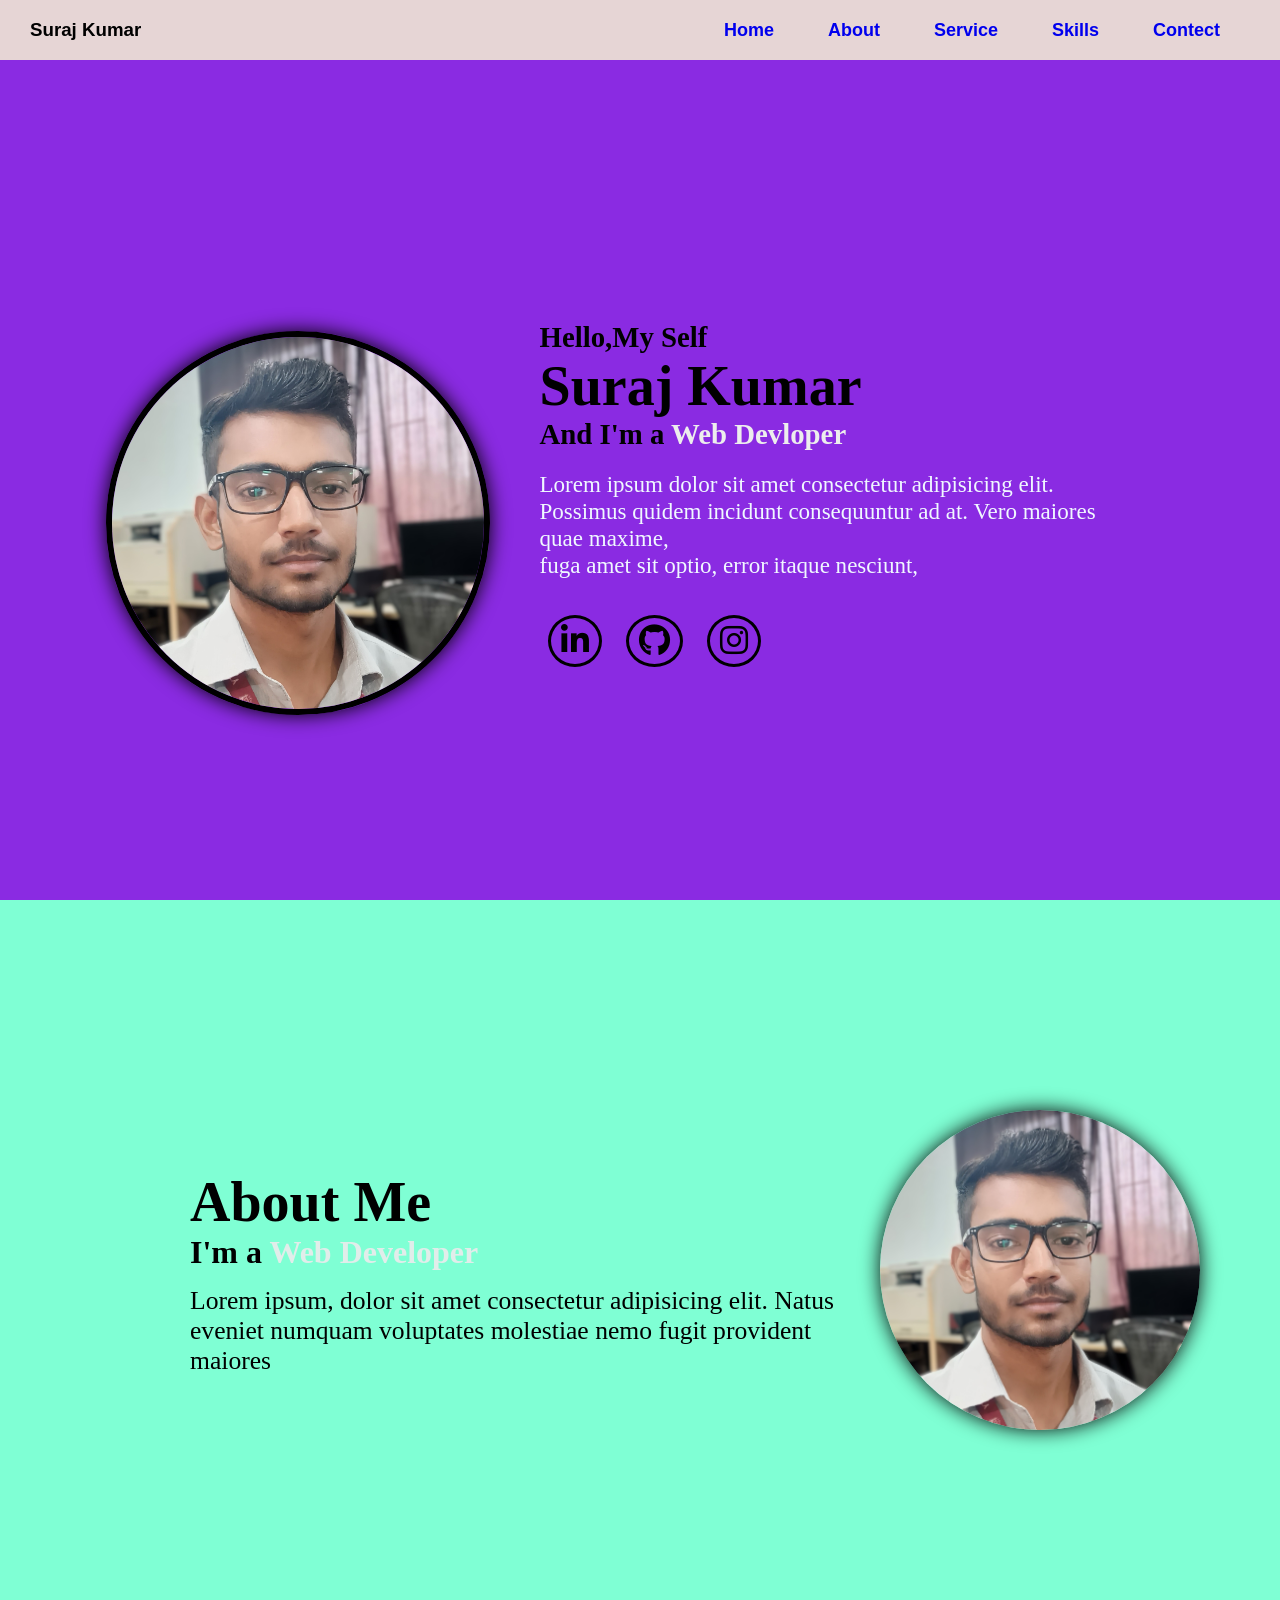
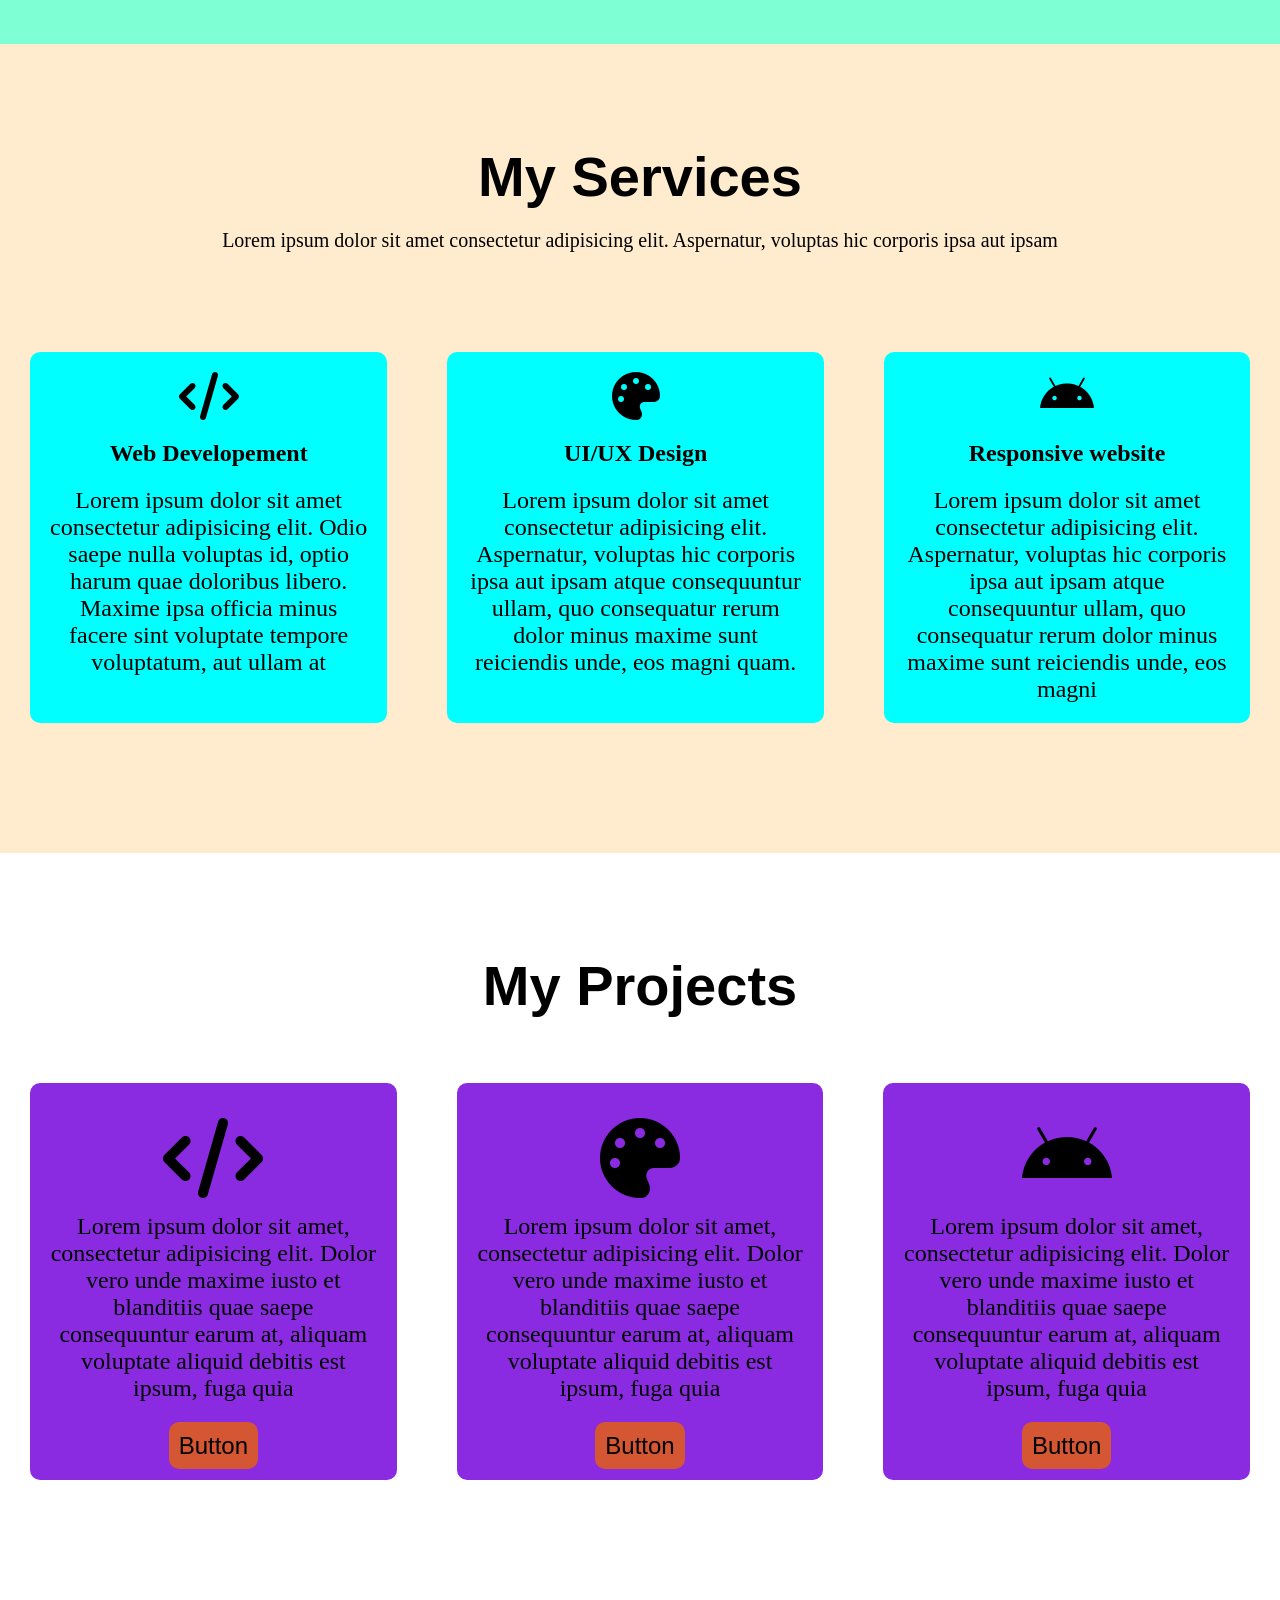
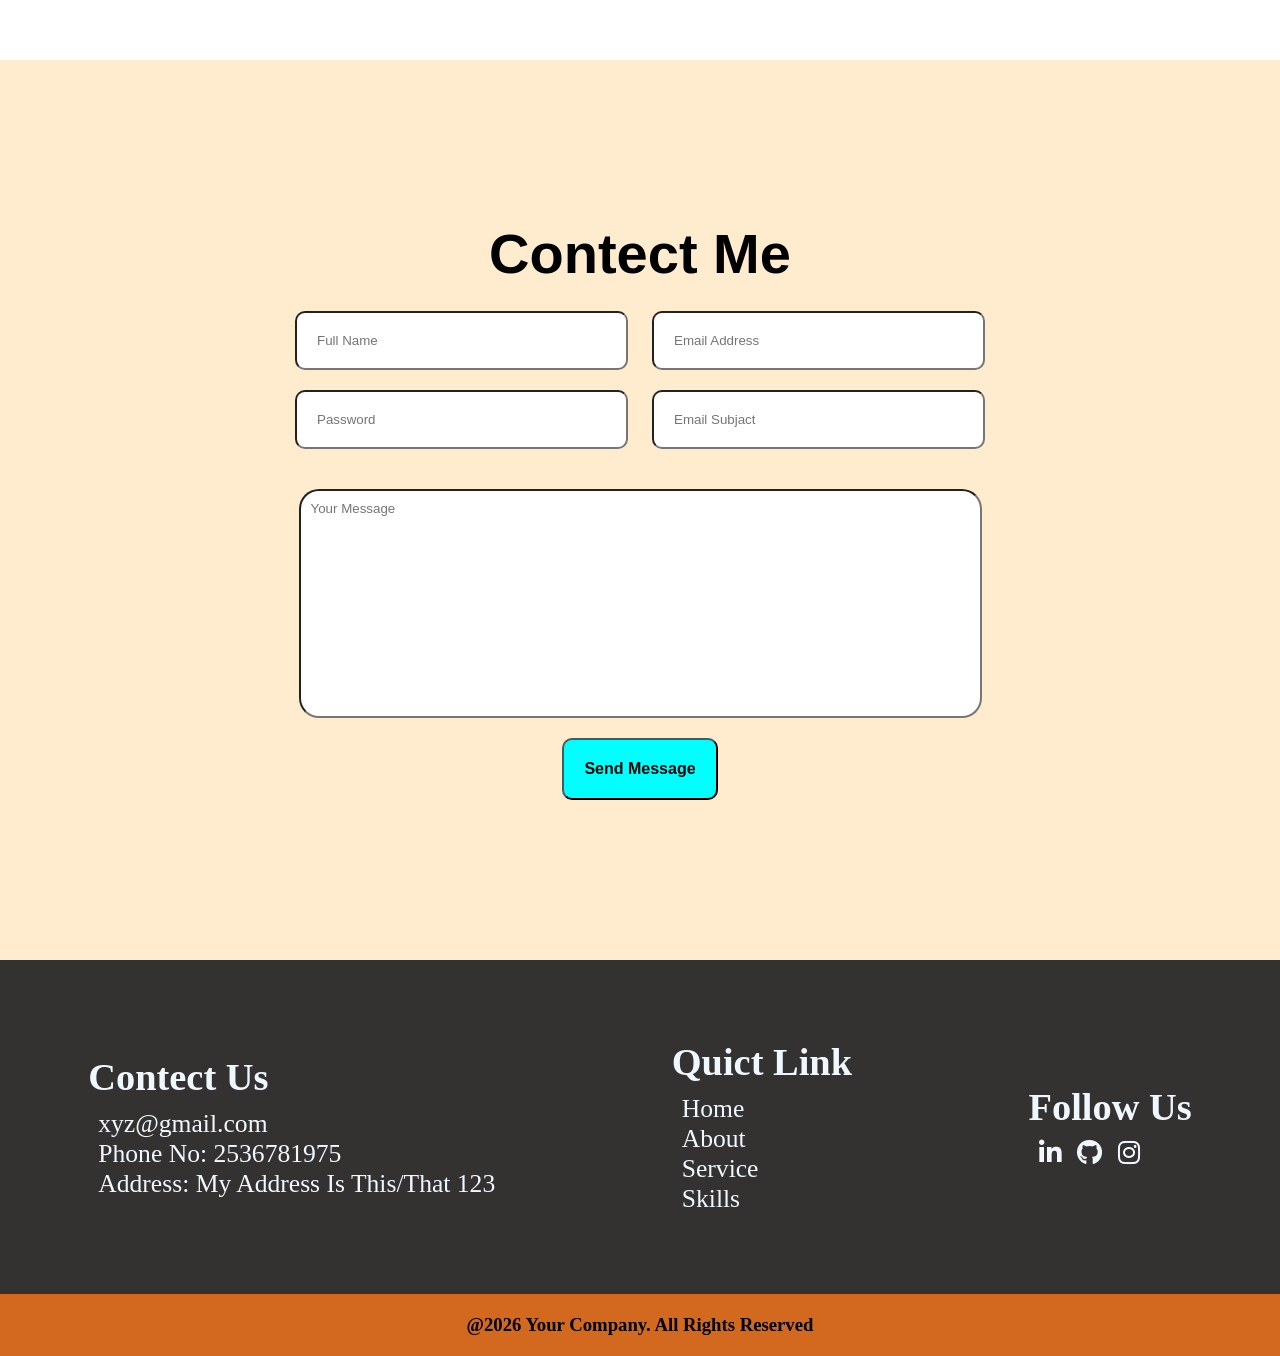
<file: index.html>
<!doctype html>
<html lang="en">
  <head>
    <meta charset="UTF-8" />
    <meta name="viewport" content="width=device-width, initial-scale=1.0" />
    <link rel="stylesheet" href="style.css" />
    <!-- <link
      href="https://fonts.googleapis.com/css2?family=Poppins:ital,wght@0,100;0,200;0,300;0,400;0,500;0,600;0,700;0,800;0,900;1,100;1,200;1,300;1,400;1,500;1,600;1,700;1,800;1,900&display=swap"
      rel="stylesheet"
    />
    <link
      href="https://cdn.boxicons.com/3.0.8/fonts/brands/boxicons-brands.min.css"
      rel="stylesheet"
    /> -->

    <link
      rel="stylesheet"
      href="https://cdnjs.cloudflare.com/ajax/libs/font-awesome/6.7.2/css/all.min.css"
    />
    <title>Document</title>
  </head>
  <body>
    <section class="header" id="header">
      <nav>
        <h1>Suraj Kumar</h1>
        <div class="nav-links">
          <ul id="close">
            <i
              class="fa fa-times"
              id="icon"
              onclick="closebtn()"
              aria-hidden="true"
            ></i>
            <li><a href="#header" onclick="closebtn()">Home</a></li>
            <li><a href="#course" onclick="closebtn()">About</a></li>
            <li><a href="#achivements" onclick="closebtn()">Service</a></li>
            <li><a href="#skills" onclick="closebtn()">Skills</a></li>
            <li><a href="#Contect" onclick="closebtn()">Contect</a></li>
          </ul>
        </div>
        <i
          class="fa fa-bars"
          id="icon2"
          onclick="openbtn()"
          aria-hidden="true"
        ></i>
      </nav>
    </section>
    <section class="hero-su">
      <div class="image">
        <img src="./IMgPortfolio2.jpg.jpeg" />
      </div>
      <div class="hero">
        <h2>Hello,My Self</h2>
        <h1>Suraj Kumar</h1>
        <h2>And I'm a <spam>Web Devloper</spam></h2>
        <p>
          Lorem ipsum dolor sit amet consectetur adipisicing elit. Possimus
          quidem incidunt consequuntur ad at. Vero maiores quae maxime,
          <br />fuga amet sit optio, error itaque nesciunt,
        </p>
        <div class="icon">
          <a
            href="https://www.linkedin.com/in/suraj-kumar-5aa345357/"
            target="_blank"
            rel="noopener noreferrer"
            ><i class="fa-brands fa-linkedin-in" id="icon3"></i
          ></a>
          <a
            href="https://github.com/SuryaDev-git"
            target="_blank"
            rel="noopener noreferrer"
            ><i class="fa-brands fa-github" id="icon4"></i
          ></a>
          <a><i class="fa-brands fa-instagram"></i></a>
        </div>
      </div>
    </section>

    <section class="course" id="course">
      <div class="about">
        <h1>About Me</h1>
        <h2>I'm a <spam>Web Developer</spam></h2>
        <p>
          Lorem ipsum, dolor sit amet consectetur adipisicing elit. Natus
          eveniet numquam voluptates molestiae nemo fugit provident maiores
        </p>
      </div>
      <div class="image2"><img src="./IMgPortfolio2.jpg.jpeg" /></div>
    </section>
    <section></section>
    <section class="achivements" id="achivements">
      <h1>My Services</h1>
      <p>
        Lorem ipsum dolor sit amet consectetur adipisicing elit. Aspernatur,
        voluptas hic corporis ipsa aut ipsam
      </p>
      <div class="achive-row">
        <div class="arow">
          <i class="fa-solid fa-code"></i>
          <h2>Web Developement</h2>
          <p>
            Lorem ipsum dolor sit amet consectetur adipisicing elit. Odio saepe
            nulla voluptas id, optio harum quae doloribus libero. Maxime ipsa
            officia minus facere sint voluptate tempore voluptatum, aut ullam at
          </p>
        </div>
        <div class="arow">
          <i class="fa-solid fa-palette"></i>
          <h2>UI/UX Design</h2>
          <p>
            Lorem ipsum dolor sit amet consectetur adipisicing elit. Aspernatur,
            voluptas hic corporis ipsa aut ipsam atque consequuntur ullam, quo
            consequatur rerum dolor minus maxime sunt reiciendis unde, eos magni
            quam.
          </p>
        </div>
        <div class="arow">
          <i class="fa-brands fa-android"></i>
          <h2>Responsive website</h2>
          <p>
            Lorem ipsum dolor sit amet consectetur adipisicing elit. Aspernatur,
            voluptas hic corporis ipsa aut ipsam atque consequuntur ullam, quo
            consequatur rerum dolor minus maxime sunt reiciendis unde, eos magni
          </p>
        </div>
      </div>
    </section>
    <section class="skills" id="skills">
      <h1>My Projects</h1>
      <div class="skill-card">
        <div class="cards">
          <label>
            <i class="fa-solid fa-code"></i>
          </label>
          <p>
            Lorem ipsum dolor sit amet, consectetur adipisicing elit. Dolor vero
            unde maxime iusto et blanditiis quae saepe consequuntur earum at,
            aliquam voluptate aliquid debitis est ipsum, fuga quia
          </p>
          <div class="button">
            <a><spam>Button</spam></a>
          </div>
        </div>
        <div class="cards">
          <label>
            <i class="fa-solid fa-palette"></i>
          </label>
          <p>
            Lorem ipsum dolor sit amet, consectetur adipisicing elit. Dolor vero
            unde maxime iusto et blanditiis quae saepe consequuntur earum at,
            aliquam voluptate aliquid debitis est ipsum, fuga quia
          </p>
          <div class="button">
            <a><spam>Button</spam></a>
          </div>
        </div>
        <div class="cards">
          <label>
            <i class="fa-brands fa-android"></i>
          </label>
          <p>
            Lorem ipsum dolor sit amet, consectetur adipisicing elit. Dolor vero
            unde maxime iusto et blanditiis quae saepe consequuntur earum at,
            aliquam voluptate aliquid debitis est ipsum, fuga quia
          </p>
          <div class="button">
            <a><spam>Button</spam></a>
          </div>
        </div>
      </div>
    </section>
    <section id="Contect">
      <div class="contect">
        <div class="details">
          <h1>Contect Me</h1>
          <form>
            <input type="text" placeholder="Full Name" />
            <input type="email" placeholder="Email Address" />
            <br />
            <input type="password" placeholder="Password" />
            <input type="email-Subject" placeholder="Email Subjact" />
          </form>
        </div>
        <div class="message">
          <input type="text" placeholder="Your Message" />
        </div>
        <button>Send Message</button>
      </div>
    </section>

    <section id="Contect">
      <div class="footer">
        <div class="footer-top">
          <div class="footer-content">
            <h2>Contect Us</h2>
            <p>xyz@gmail.com</p>
            <p>Phone No: 2536781975</p>
            <p>Address: My Address Is This/That 123</p>
          </div>
          <div class="footer-content">
            <h2>Quict Link</h2>
            <p>Home</p>
            <p>About</p>
            <p>Service</p>
            <p>Skills</p>
          </div>
          <div class="footer-content">
            <h2>Follow Us</h2>
            <a><i class="fa-brands fa-linkedin-in" id="icon3"></i></a>
            <a><i class="fa-brands fa-github" id="icon4"></i></a>
            <a><i class="fa-brands fa-instagram"></i></a>
          </div>
        </div>
        <div class="footer-bottom">
          <h3>@2026 Your Company. All Rights Reserved</h3>
        </div>
      </div>
    </section>
    <script>
      let close = document.getElementById("close");
      let open = document.getElementById("close");

      function openbtn() {
        open.style.right = "0";
      }
      function closebtn() {
        close.style.right = "-200px";
      }
    </script>
  </body>
</html>
</file>
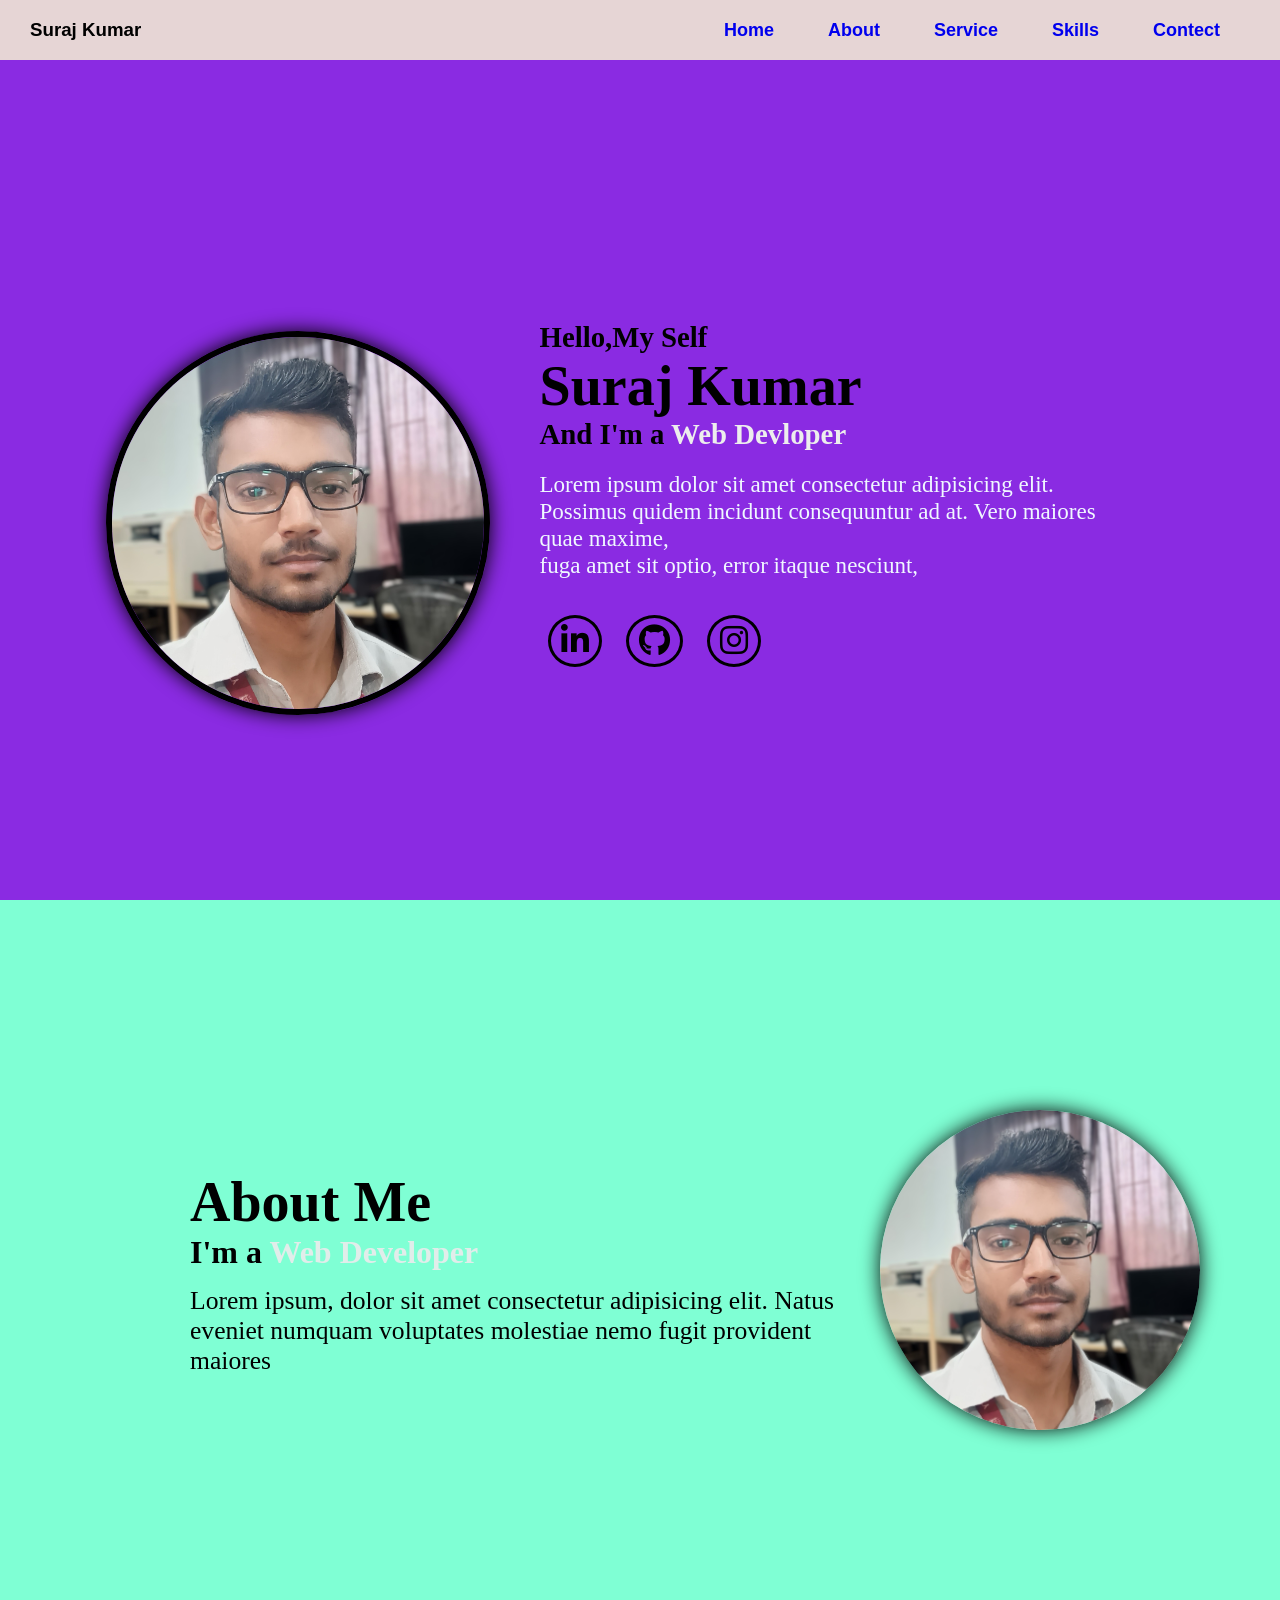
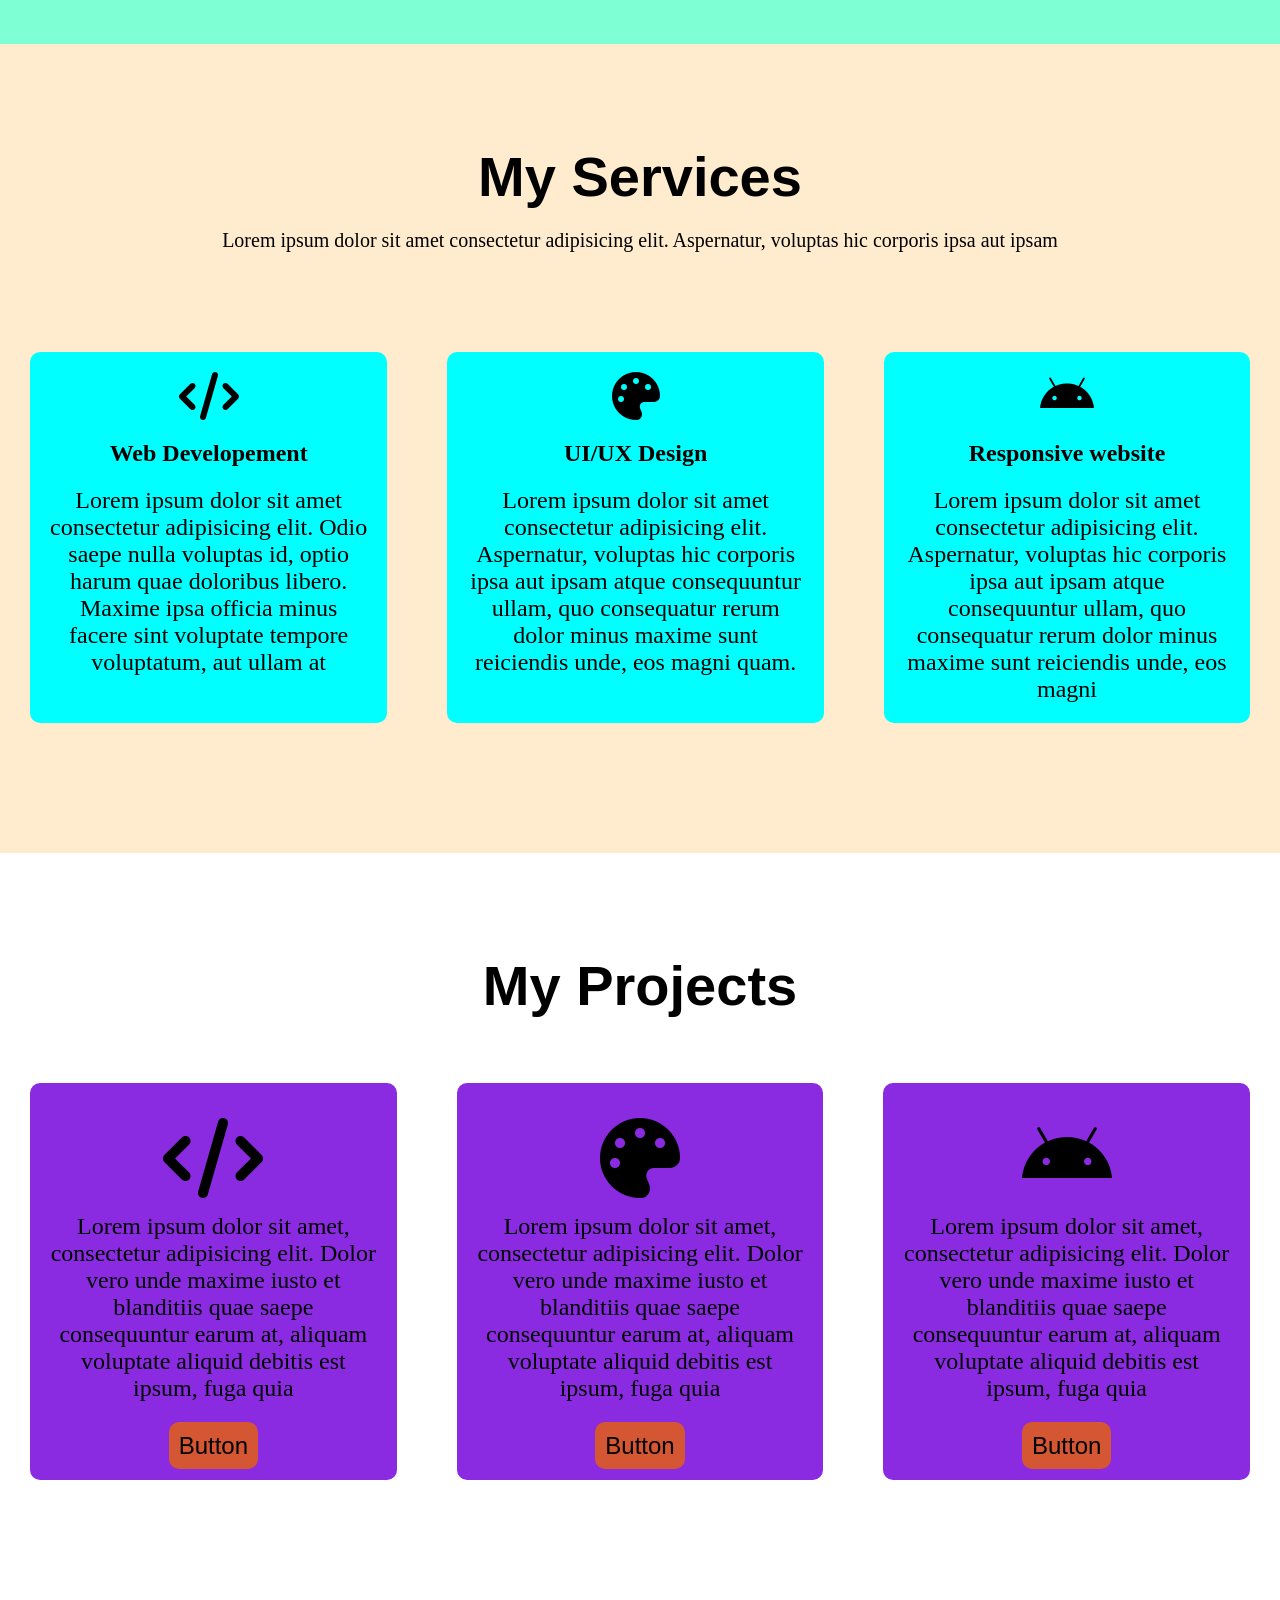
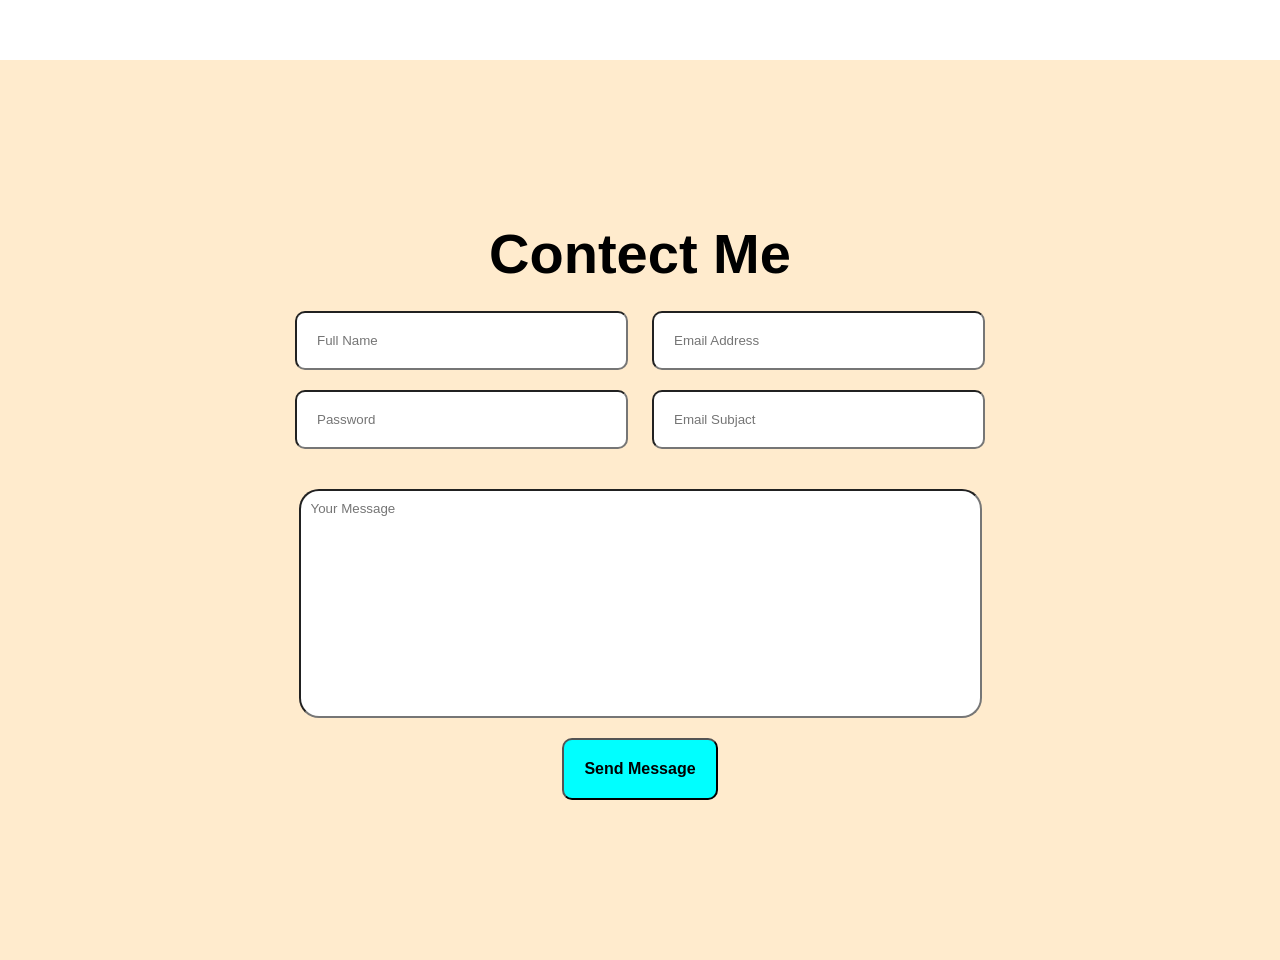
<file: index1.html>
<!doctype html>
<html lang="en">
  <head>
    <meta charset="UTF-8" />
    <meta name="viewport" content="width=device-width, initial-scale=1.0" />
    <link rel="stylesheet" href="style.css" />
    <!-- <link
      href="https://fonts.googleapis.com/css2?family=Poppins:ital,wght@0,100;0,200;0,300;0,400;0,500;0,600;0,700;0,800;0,900;1,100;1,200;1,300;1,400;1,500;1,600;1,700;1,800;1,900&display=swap"
      rel="stylesheet"
    />
    <link
      href="https://cdn.boxicons.com/3.0.8/fonts/brands/boxicons-brands.min.css"
      rel="stylesheet"
    /> -->

    <link
      rel="stylesheet"
      href="https://cdnjs.cloudflare.com/ajax/libs/font-awesome/6.7.2/css/all.min.css"
    />
    <title>Document</title>
  </head>
  <body>
    <section class="header" id="header">
      <nav>
        <h1>Suraj Kumar</h1>
        <div class="nav-links">
          <ul id="close">
            <i
              class="fa fa-times"
              id="icon"
              onclick="closebtn()"
              aria-hidden="true"
            ></i>
            <li><a href="#header" onclick="closebtn()">Home</a></li>
            <li><a href="#course" onclick="closebtn()">About</a></li>
            <li><a href="#achivements" onclick="closebtn()">Service</a></li>
            <li><a href="#skills" onclick="closebtn()">Skills</a></li>
            <li><a href="#Contect" onclick="closebtn()">Contect</a></li>
          </ul>
        </div>
        <i
          class="fa fa-bars"
          id="icon2"
          onclick="openbtn()"
          aria-hidden="true"
        ></i>
      </nav>
    </section>
    <section class="hero-su">
      <div class="image">
        <img src="./IMgPortfolio2.jpg.jpeg" />
      </div>
      <div class="hero">
        <h2>Hello,My Self</h2>
        <h1>Suraj Kumar</h1>
        <h2>And I'm a <spam>Web Devloper</spam></h2>
        <p>
          Lorem ipsum dolor sit amet consectetur adipisicing elit. Possimus
          quidem incidunt consequuntur ad at. Vero maiores quae maxime,
          <br />fuga amet sit optio, error itaque nesciunt,
        </p>
        <div class="icon">
          <a><i class="fa-brands fa-linkedin-in" id="icon3"></i></a>
          <a><i class="fa-brands fa-github" id="icon4"></i></a>
          <a><i class="fa-brands fa-instagram"></i></a>
        </div>
      </div>
    </section>

    <section class="course" id="course">
      <div class="about">
        <h1>About Me</h1>
        <h2>I'm a <spam>Web Developer</spam></h2>
        <p>
          Lorem ipsum, dolor sit amet consectetur adipisicing elit. Natus
          eveniet numquam voluptates molestiae nemo fugit provident maiores
        </p>
      </div>
      <div class="image2"><img src="./IMgPortfolio2.jpg.jpeg" /></div>
    </section>
    <section></section>
    <section class="achivements" id="achivements">
      <h1>My Services</h1>
      <p>
        Lorem ipsum dolor sit amet consectetur adipisicing elit. Aspernatur,
        voluptas hic corporis ipsa aut ipsam
      </p>
      <div class="achive-row">
        <div class="arow">
          <i class="fa-solid fa-code"></i>
          <h2>Web Developement</h2>
          <p>
            Lorem ipsum dolor sit amet consectetur adipisicing elit. Odio saepe
            nulla voluptas id, optio harum quae doloribus libero. Maxime ipsa
            officia minus facere sint voluptate tempore voluptatum, aut ullam at
          </p>
        </div>
        <div class="arow">
          <i class="fa-solid fa-palette"></i>
          <h2>UI/UX Design</h2>
          <p>
            Lorem ipsum dolor sit amet consectetur adipisicing elit. Aspernatur,
            voluptas hic corporis ipsa aut ipsam atque consequuntur ullam, quo
            consequatur rerum dolor minus maxime sunt reiciendis unde, eos magni
            quam.
          </p>
        </div>
        <div class="arow">
          <i class="fa-brands fa-android"></i>
          <h2>Responsive website</h2>
          <p>
            Lorem ipsum dolor sit amet consectetur adipisicing elit. Aspernatur,
            voluptas hic corporis ipsa aut ipsam atque consequuntur ullam, quo
            consequatur rerum dolor minus maxime sunt reiciendis unde, eos magni
          </p>
        </div>
      </div>
    </section>
    <section class="skills" id="skills">
      <h1>My Projects</h1>
      <div class="skill-card">
        <div class="cards">
          <label>
            <i class="fa-solid fa-code"></i>
          </label>
          <p>
            Lorem ipsum dolor sit amet, consectetur adipisicing elit. Dolor vero
            unde maxime iusto et blanditiis quae saepe consequuntur earum at,
            aliquam voluptate aliquid debitis est ipsum, fuga quia
          </p>
          <div class="button">
            <a><spam>Button</spam></a>
          </div>
        </div>
        <div class="cards">
          <label>
            <i class="fa-solid fa-palette"></i>
          </label>
          <p>
            Lorem ipsum dolor sit amet, consectetur adipisicing elit. Dolor vero
            unde maxime iusto et blanditiis quae saepe consequuntur earum at,
            aliquam voluptate aliquid debitis est ipsum, fuga quia
          </p>
          <div class="button">
            <a><spam>Button</spam></a>
          </div>
        </div>
        <div class="cards">
          <label>
            <i class="fa-brands fa-android"></i>
          </label>
          <p>
            Lorem ipsum dolor sit amet, consectetur adipisicing elit. Dolor vero
            unde maxime iusto et blanditiis quae saepe consequuntur earum at,
            aliquam voluptate aliquid debitis est ipsum, fuga quia
          </p>
          <div class="button">
            <a><spam>Button</spam></a>
          </div>
        </div>
      </div>
    </section>
    <section id="Contect">
      <div class="contect">
        <div class="details">
          <h1>Contect Me</h1>
          <form>
            <input type="text" placeholder="Full Name" />
            <input type="email" placeholder="Email Address" />
            <br />
            <input type="password" placeholder="Password" />
            <input type="email-Subject" placeholder="Email Subjact" />
          </form>
        </div>
        <div class="message">
          <input type="text" placeholder="Your Message" />
        </div>
        <button>Send Message</button>
      </div>
    </section>
    <!-- <section id="Contect">
      <div class="footer">
        <div class="footer-top">
          <div class="footer-content">
            <h2>Contect Us</h2>
            <p>xyz@gmail.com</p>
            <p>Phone No: 2536781975</p>
            <p>Address: My Address Is This/That 123</p>
          </div>
          <div class="footer-content">
            <h2>Quict Link</h2>
            <p>Home</p>
            <p>About</p>
            <p>Service</p>
            <p>Skills</p>
          </div>
          <div class="footer-content">
            <h2>Follow Us</h2>
            <a><i class="fa-brands fa-linkedin-in" id="icon3"></i></a>
            <a><i class="fa-brands fa-github" id="icon4"></i></a>
            <a><i class="fa-brands fa-instagram"></i></a>
          </div>
        </div>
        <div class="footer-bottom">
          <h3>@2026 Your Company. All Rights Reserved</h3>
        </div>
      </div>
    </section> -->
    <script>
      let close = document.getElementById("close");
      let open = document.getElementById("close");

      function openbtn() {
        open.style.right = "0";
      }
      function closebtn() {
        close.style.right = "-200px";
      }
    </script>
  </body>
</html>
</file>
<file: style.css>
* {
  margin: 0;
  padding: 0;
  box-sizing: border-box;
  scroll-behavior: smooth;
}
body {
  font-family: Cambria, Cochin, Georgia, Times, "Times New Roman", serif;
}
.header {
  width: 100%;

  /* background-color: brown; */
  background-color: blueviolet;
  /* background-size: cover;
  background-position: center;
  background-repeat: no-repeat; */
}
.nav-links {
  margin-right: 20px;
}
nav {
  position: fixed;
  z-index: 100;
  width: 100%;
  height: 60px;
  display: flex;
  align-items: center;
  justify-content: space-between;
  background-color: rgb(230, 213, 213);
}
ul li {
  display: inline-block;
  padding-right: 40px;
  cursor: pointer;
}
nav h1 {
  font-family: sans-serif;
}
ul li a {
  text-decoration: none;
  font-size: large;
  font-weight: 700;
  font-family: sans-serif;
}
ul li a:hover {
  color: rgb(221, 87, 14);
}
.hero-su {
  display: flex;
  justify-content: center;
  align-items: center;
  padding: 5px;
  background-color: blueviolet;
  height: 100vh;

  /* height: 100vh; */
}
.image {
  flex-shrink: 1;
}

.image img {
  box-shadow: 0px 0px 20px 0px black;
  width: 30vw;
  height: auto;
  margin-top: 150px;
  border-radius: 100%;
  border: 6px solid black;
  animation: floatImage 4s ease-in-out infinite;
  transition: 0.4s ease;
}
.image img:hover {
  box-shadow: 0px 0px 30px 0px black;
  transition: 0.4s;
}
@keyframes floatImage {
  0% {
    transform: translateY(0);
  }
  50% {
    transform: translateY(-39px);
  }
  100% {
    transform: translateY(0);
  }
}
#icon {
  display: none;
}
#icon2 {
  display: none;
}
.icon {
  padding-top: 20px;
  font-size: 2rem;
  margin-top: 1.5rem;
  color: aliceblue;
}
.icon a {
  padding: 5px;
  padding-inline: 10px;
  border: 3px solid black;
  border-radius: 100%;
  width: auto;
  margin: 0.5rem;
  cursor: pointer;
}
.icon a:hover {
  background-color: rgb(246, 243, 243);
  border-color: rgb(254, 254, 255);
  box-shadow: 0px 0px 20px 0px wheat;
}
.icon a,
i:hover {
  color: black;
}
.header nav h1 {
  position: relative;
  left: 30px;
}
.hero {
  /* text-align: center; */
  padding-right: 40px;
  padding-top: 80px;
  width: 50%;
  margin-left: 50px;
  font-size: larger;
}
.hero h2 spam {
  color: rgb(237, 237, 237);
}
.hero h1 {
  font-size: 3.5rem;
}
.hero p {
  padding-top: 20px;
  color: aliceblue;
  font-size: larger;
}

@media (max-width: 768px) {
  .header {
    width: 750px;
  }
  ul li {
    display: block;
  }
  nav ul {
    /* display: block; */
    position: absolute;
    right: -200px;
    top: 0px;
    height: 650px;
    width: 200px;
    z-index: 2;
    padding-top: 30px;
    background-color: aqua;
    transition: 0.5s;
  }
  #icon {
    display: block;
    position: relative;
    left: 15px;
    bottom: 10px;
    cursor: pointer;
  }
  #icon2 {
    display: block;
    padding-right: 10px;
    cursor: pointer;
  }
  .hero p {
    font-size: medium;
  }
  .hero-su {
    display: flex;
    flex-direction: column;
    align-items: center;
    height: auto;
  }
  .hero {
    padding-bottom: 50px;
    margin-right: 90px;
    width: auto;
  }
  .image img {
    width: 70vw;
    height: auto;
  }
  .icon a {
    margin: auto;
    padding: 5px 10px 5px 10px;
  }
  .course .image2 img {
    width: 60vw;
  }
  .course .image2 {
    position: relative;
    right: 40px;
  }
  .about {
    position: relative;
    top: 60px;
    right: 100px;
    width: 120%;
  }
  .course {
    width: auto;
    margin-left: 0%;
  }
  .about h1 {
    font-size: 3.5rem;
    font-family: "Times New Roman", Times, serif;
    font-weight: 900;
  }
  .about h2 {
    font-size: 2rem;
  }
}
.course img {
  width: 25vw;
  height: auto;
  flex-shrink: 1;
  border-radius: 100%;
  object-fit: cover;
  box-shadow: 0px 0px 20px 0px rgb(6, 6, 6);
}
.image2 {
  margin-left: 5px;
}
.course {
  height: auto;
  width: auto;
  display: flex;
  padding: 80px;
  padding-bottom: 210px;
  padding-top: 210px;
  padding-left: 120px;
  background-color: aquamarine;
}
.about {
  margin-top: 60px;
  margin-left: 40px;
  padding-inline: 30px;
}
.about h1 {
  font-size: 3.5rem;
  font-family: "Times New Roman", Times, serif;
  font-weight: 900;
}
.about h2 {
  font-size: 2rem;
}
.about h2 spam {
  color: rgb(225, 237, 234);
}
.about p {
  font-size: 2vw;
  padding-top: 0.938rem;
}

@media (max-width: 768px) {
  .row {
    flex-direction: column;
  }
  .achive-row {
    flex-direction: column;
  }
  .course {
    flex-direction: column-reverse;
  }
  .about p {
    font-size: 20px;
  }
  .footer-top {
    font-size: 20px;
  }
  .skill-card {
    flex-direction: column;
  }
  .details form input {
    display: grid;
  }
}
.achivements {
  height: auto;
  width: 100%;
  padding-top: 100px;
  padding-bottom: 60px;
  margin: auto;
  text-align: center;
  background-color: blanchedalmond;
}
.achivements h1 {
  font-size: 3.5rem;
  font-family: sans-serif;
}
.achivements p {
  font-size: 20px;
  padding-top: 20px;
}
.achive-row {
  padding-top: 40px;
  padding-bottom: 40px;
  display: flex;
  justify-content: space-around;
  margin-top: 30px;
}
.arow {
  background-color: aqua;
  margin: 30px;
  padding: 20px;
  border-radius: 10px;
  cursor: pointer;
  height: auto;
}
.arow:hover {
  transform: scale(40px);
}
.arow i {
  font-size: 3rem;
  margin-bottom: 20px;
}
.arow p {
  font-size: x-large;
}
.skills {
  height: auto;
}
.skills h1 {
  position: relative;
  top: 100px;
  text-align: center;
  font-size: 3.5rem;
  font-family: sans-serif;
}
.skill-card {
  padding-top: 135px;
  padding-bottom: 150px;
  display: flex;
  align-items: center;
  justify-content: center;
  text-align: center;
}
.cards {
  margin: 30px;
  background-color: blueviolet;
  padding: 20px;
  font-size: x-large;
  border-radius: 10px;
}
.button {
  margin-top: 30px;
}
.button a {
  background-color: rgb(213, 86, 51);
  padding: 10px;
  border-radius: 10px;
  font-family: Arial, Helvetica, sans-serif;
  font-weight: 500;
}
.cards h1 {
  margin-bottom: 20px;
}
.cards label i {
  font-size: 80px;
  padding: 15px;
}
.contect {
  display: flex;
  justify-content: center;
  align-items: center;
  flex-direction: column;
  background-color: blanchedalmond;
  height: 100vh;
}
.message input {
  padding-bottom: 200px;
  padding-right: 500px;
  padding-top: 10px;
  padding-left: 10px;
  border-radius: 20px;
  margin-top: 30px;
}
@media (max-width: 768px) {
  .message input {
    padding-bottom: 200px;
    padding-right: 300px;
    padding-top: 10px;
    padding-left: 10px;
    border-radius: 20px;
    margin-top: 30px;
  }
  .contect {
    height: auto;
    width: auto;
    padding-bottom: 40px;
    padding-top: 50px;
  }
}
@media (max-width: 450px) {
  .message input {
    width: 300px;
  }
}
.details input {
  margin: 10px;
  padding: 20px;
  padding-right: 140px;
  border-radius: 10px;
}
.contect button {
  padding: 20px;
  margin-top: 20px;
  border-radius: 10px;
  background-color: aqua;
  font-weight: 600;
  font-size: 1rem;
  cursor: pointer;
}
.details h1 {
  font-size: 3.5rem;
  text-align: center;
  margin-bottom: 15px;
  font-family: sans-serif;
}

.footer-top {
  color: aliceblue;
  font-size: 2vw;
  background-color: rgb(52, 50, 48);
  display: flex;
  align-items: center;
  justify-content: space-around;
}
.footer-content {
  margin: 80px 0px 80px 0px;
}
.footer-content h2 {
  margin-bottom: 10px;
}
.footer-content p,
a {
  padding-left: 10px;
}
.footer-bottom {
  text-align: center;
  padding: 20px;
  background-color: chocolate;
}
</file>
